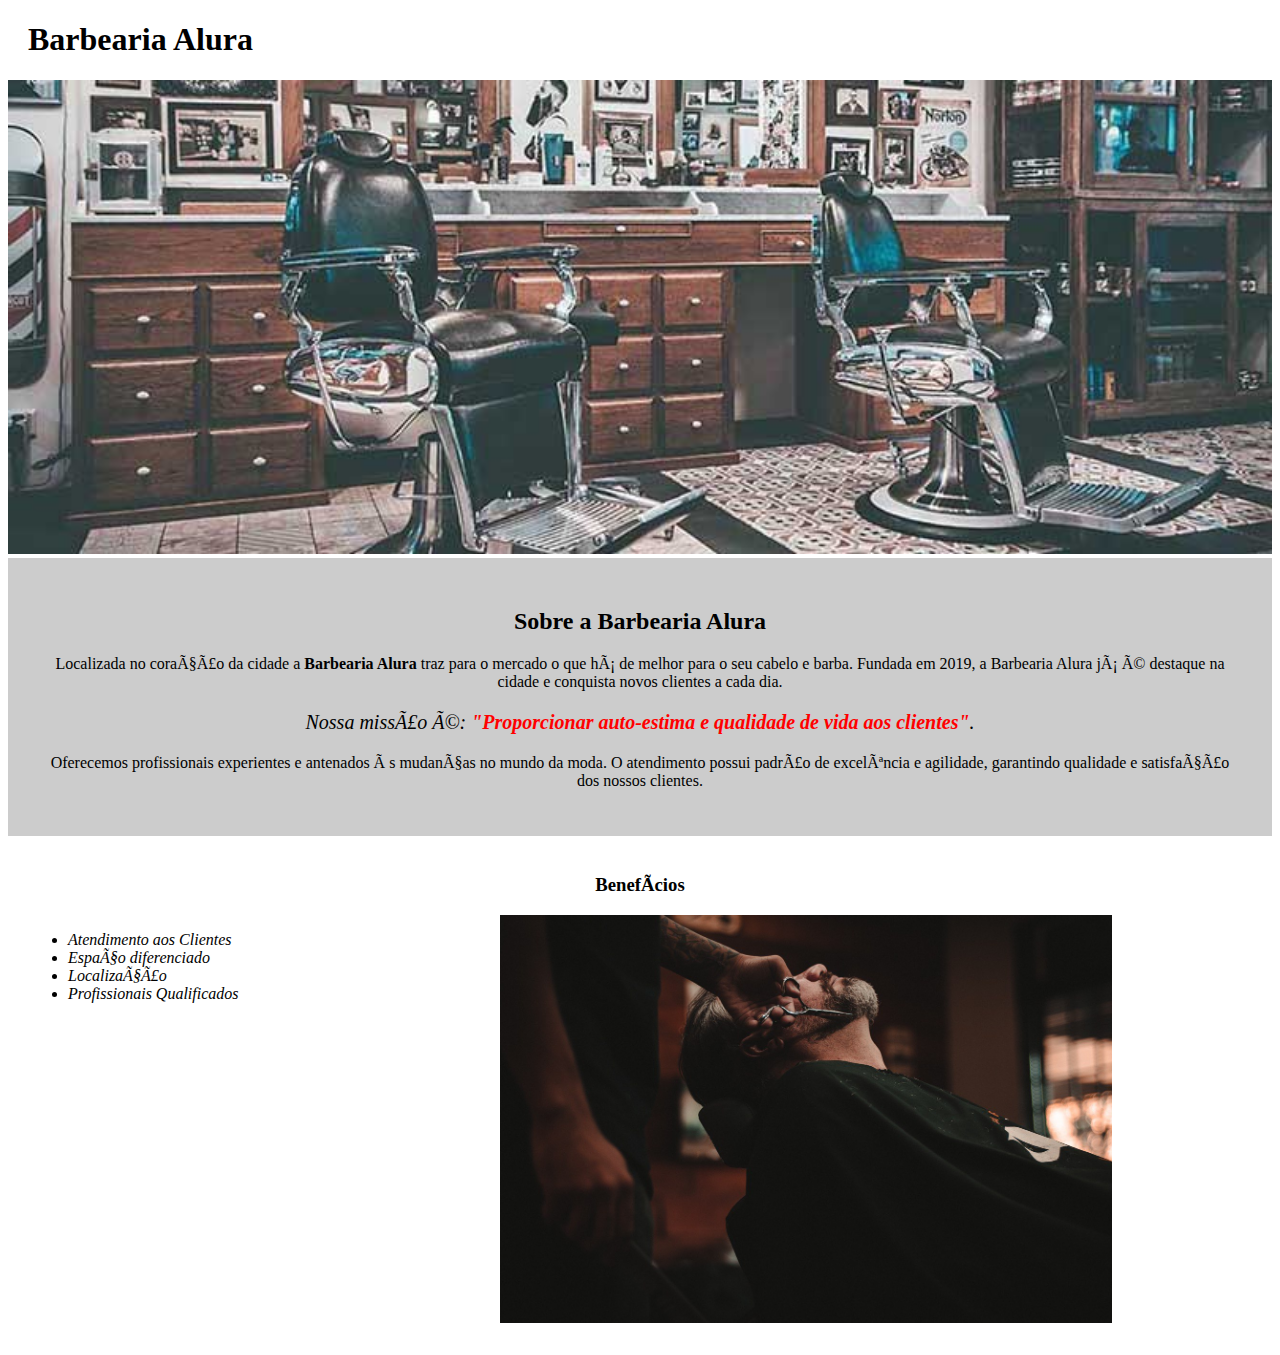
<file: index.html>
<!DOCTYPE html>
<html lang="pt-br">
	<head>
		
		<title>Barbearia Alura</title>
		<link rel="stylesheet" href="style.css">
	</head>

	<body>
		<header>
			<h1 class="titulo-principal">Barbearia Alura</h1>
		</header>
		<img id="banner" src="banner.jpg">
		<div class="principal">
			<h2 class="titulo-centralizado"> Sobre a Barbearia Alura </h2>

			<p>Localizada no coração da cidade a <strong>Barbearia Alura</strong> traz para o mercado o que há de melhor para o seu cabelo e barba. Fundada em 2019, a Barbearia Alura já é destaque na cidade e conquista novos clientes a cada dia.</p>

			<p  id= "missao"><em>Nossa missão é: <strong>"Proporcionar auto-estima e qualidade de vida aos clientes"</strong>.</em></p>

			<p>Oferecemos profissionais experientes e antenados às mudanças no mundo da moda. O atendimento possui padrão de excelência e agilidade, garantindo qualidade e satisfação dos nossos clientes.</p>
		</div>

		<div class="beneficios">
			<h3 class="titulo-centralizado">Benefícios</h3>

		<ul><meta charset="UTF-8">

			<li class="itens">Atendimento aos Clientes</li>
			<li class="itens">Espaço diferenciado</li>
			<li class="itens">Localização</li>
			<li id= "profissionais" class="itens">Profissionais Qualificados</li>
		</ul>

		<img src="beneficios.jpg" class="imagembeneficios">
	</div>

     </body>
</html>
</file>
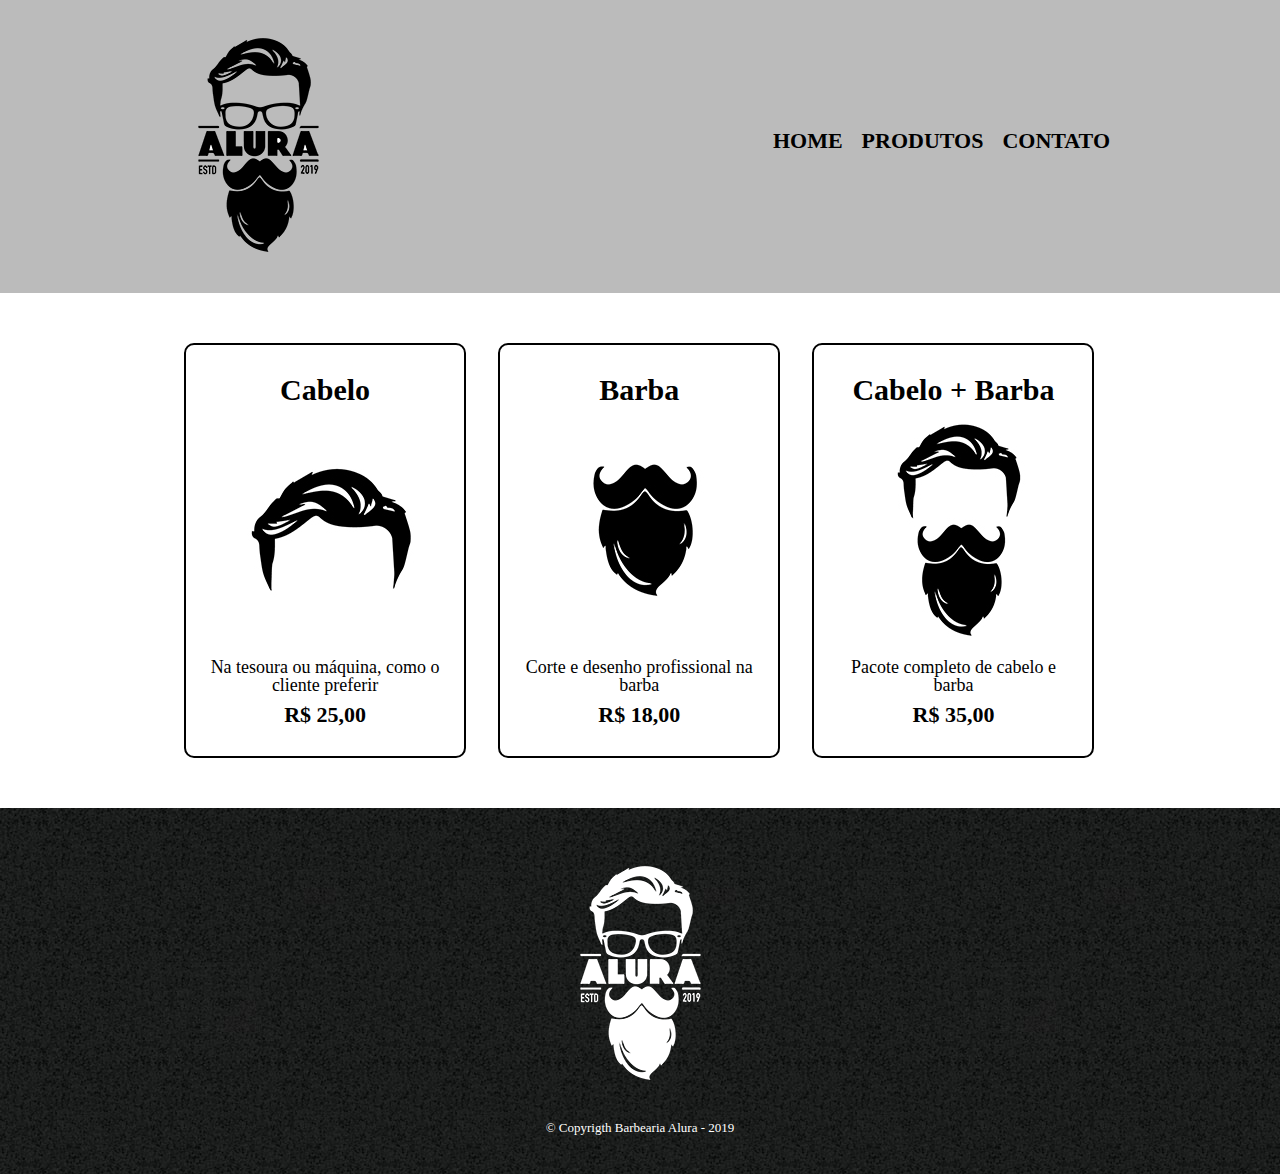
<file: produtos.html>
<!DOCTYPE html>
<html> 
	<head>
		<meta charset="utf-8">
		<title>Produtos - Barbearia Alura</title>

		<link rel="stylesheet" href="reset.css">
		<link rel="stylesheet" href="produtos.css">
	</head>
	<body>
		<header>
			<div class="caixa">
				<h1><img src="logo.png"></h1>

				<nav>
					<ul>
						<li><a href="index.html">Home</a></li>
						<li><a href="produtos.html">Produtos</a></li>
						<li><a href="contato.html">Contato</a></li>
					</ul>
				</nav>
			</div>
		</header>

		<main>
			<ul class="produtos">
				<li>
					<h2>Cabelo</h2>
					<img src="cabelo.jpg">
					<p class="produto-descricao">Na tesoura ou máquina, como o cliente preferir</p>
					<p class="produto-preco">R$ 25,00</p>
				</li>
				<li>
					<h2>Barba</h2>
					<img src="barba.jpg">
					<p class="produto-descricao">Corte e desenho profissional na barba</p>
					<p class="produto-preco">R$ 18,00</p>
				</li>
				<li>
					<h2>Cabelo + Barba</h2>
					<img src="cabelo+barba.jpg">
					<p class="produto-descricao">Pacote completo de cabelo e barba</p>
					<p class="produto-preco">R$ 35,00</p>
				</li>
			</ul>
		</main>

		<footer>
			<img src="logo-branco.png">
			<p class="copyrigth">&copy; Copyrigth Barbearia Alura - 2019
		</footer>
	</body>
</html>
</file>
<file: style.css>
#banner {
 width: 100%;
}

.principal {
	background: #CCCCCC;
	padding:30px;
}

.titulo-principal {
	padding-left: 20px;
}

.titulo-centralizado {
 	text-align: center
 }

p {
	text-align: center;
 }

 #missao {
 	font-size: 20px
 }

em strong {
	color: #FF0000;
}

.itens {
	font-style: italic
}

.beneficios {
	background: #FFFFFF;
	padding: 20px;
}


ul {
	display: inline-block;
	vertical-align: top;
	width: 20%;
	margin-right: 15%;
}

.imagembeneficios {
	width: 50%;
}
</file>
<file: produtos.css>
header {
	background: #BBBBBB;
	padding: 20px 0;
}

.caixa {
	position: relative;
	width: 940px;
	margin: 0 auto;
}

nav {
	position: absolute;
	top: 110px;
	right: 0;
}

nav li {
	display: inline;
	margin: 0 0 0 15px;
}

nav a {
	text-transform: uppercase;
	color: #000000;
	font-weight: bold;
	font-size: 22px;
	text-decoration: none;
}

nav a:hover {
	color: #C78C19;
	text-decoration: underline;
}

.produtos {
	width: 940px;
	margin: 0 auto;
	padding: 50px 0;
}

.produtos li {
display:inline-block;
text-align: center;
width: 30%;
vertical-align: top;
margin: 0 1.5%;
padding: 30px 20px;
box-sizing: border-box;
border: 2px solid #000000;
border-radius: 10px;
}

.produtos li:hover {
border-color:#C78C19;
}

.produtos li:active {
border-color: #088519;
}

.produtos li:hover h2 {
font-size: 34px;
}


.produtos h2 {
	font-size: 30px;
	font-weight: bold;
}

.produto-descricao {
	font-size: 18px;
}

.produto-preco {
	font-size: 22px;
	font-weight: bold;
	margin-top: 10px;
}

footer {
	text-align: center;
	background: url("bg.jpg");
	padding: 40px 0; 
}

.copyrigth {
	color:#FFFFFF;
	font-size: 13px;
	margin: 20px 0 0;
}
</file>
